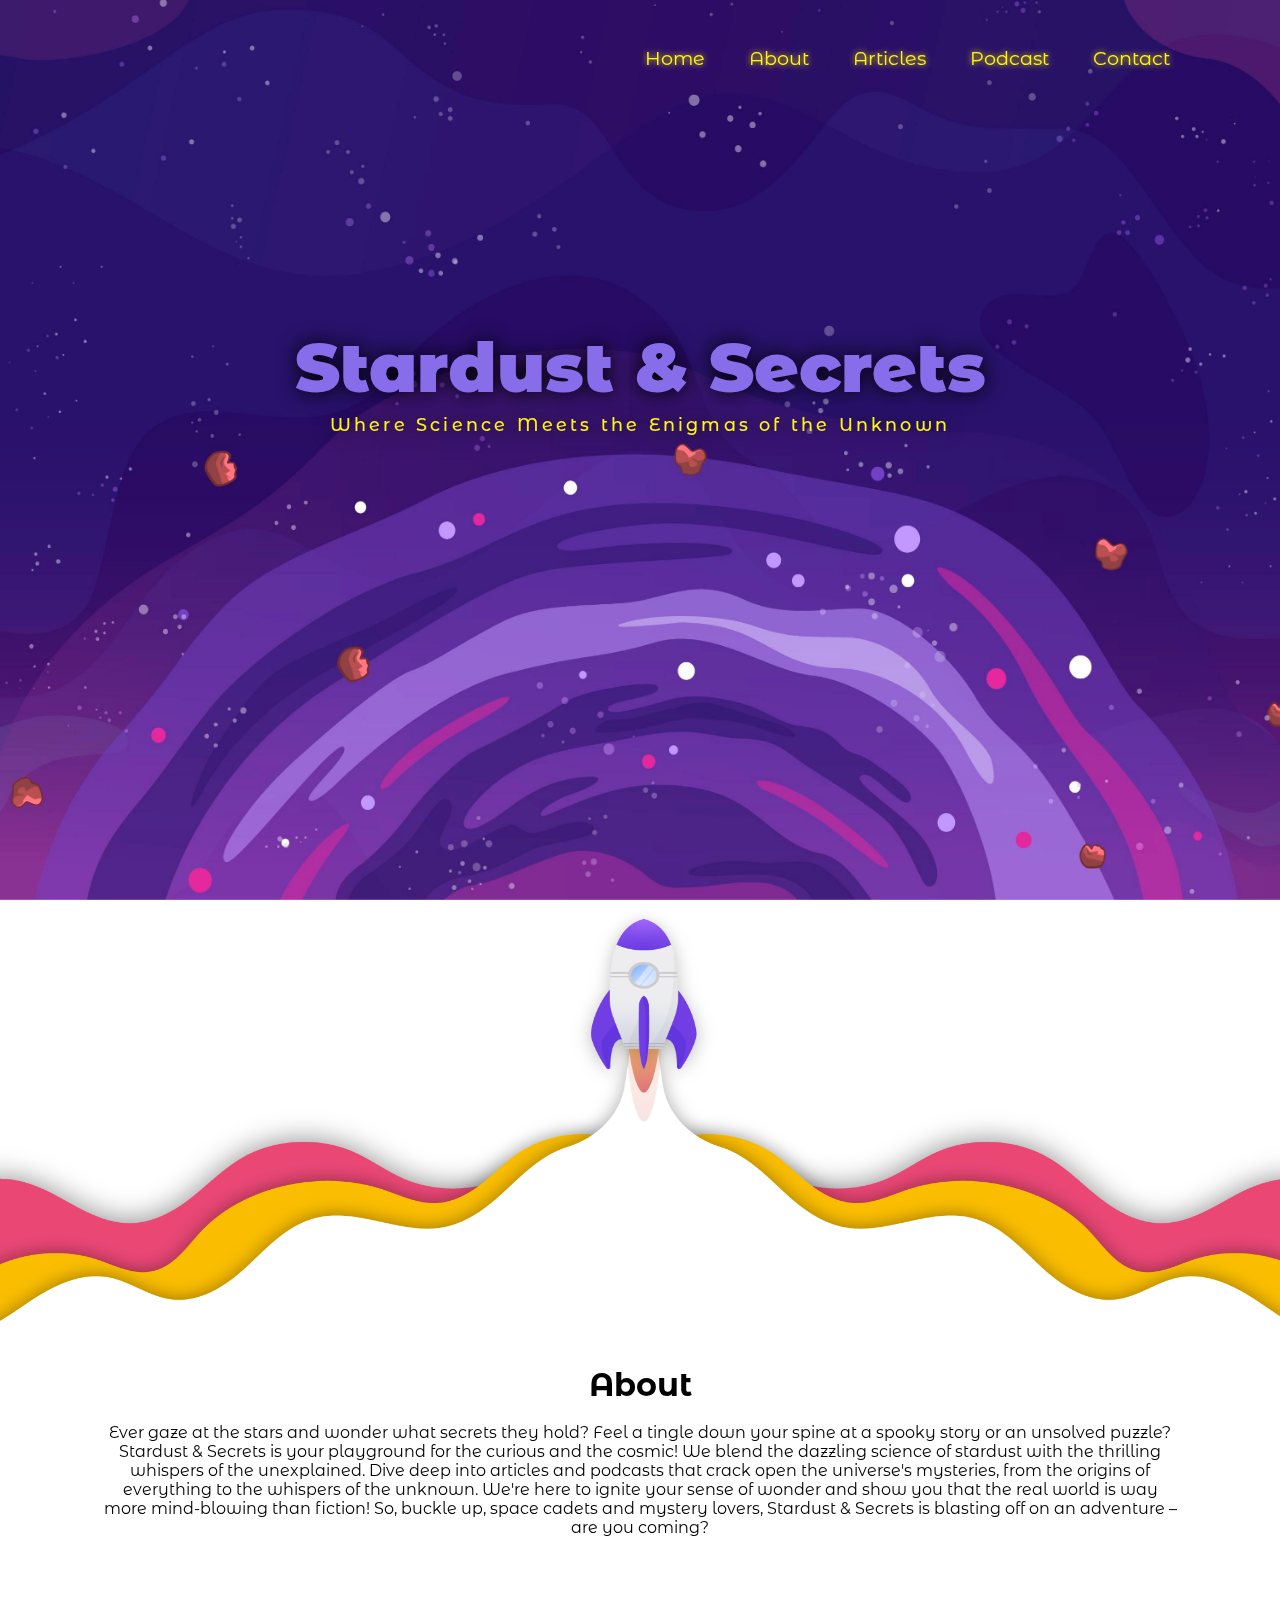
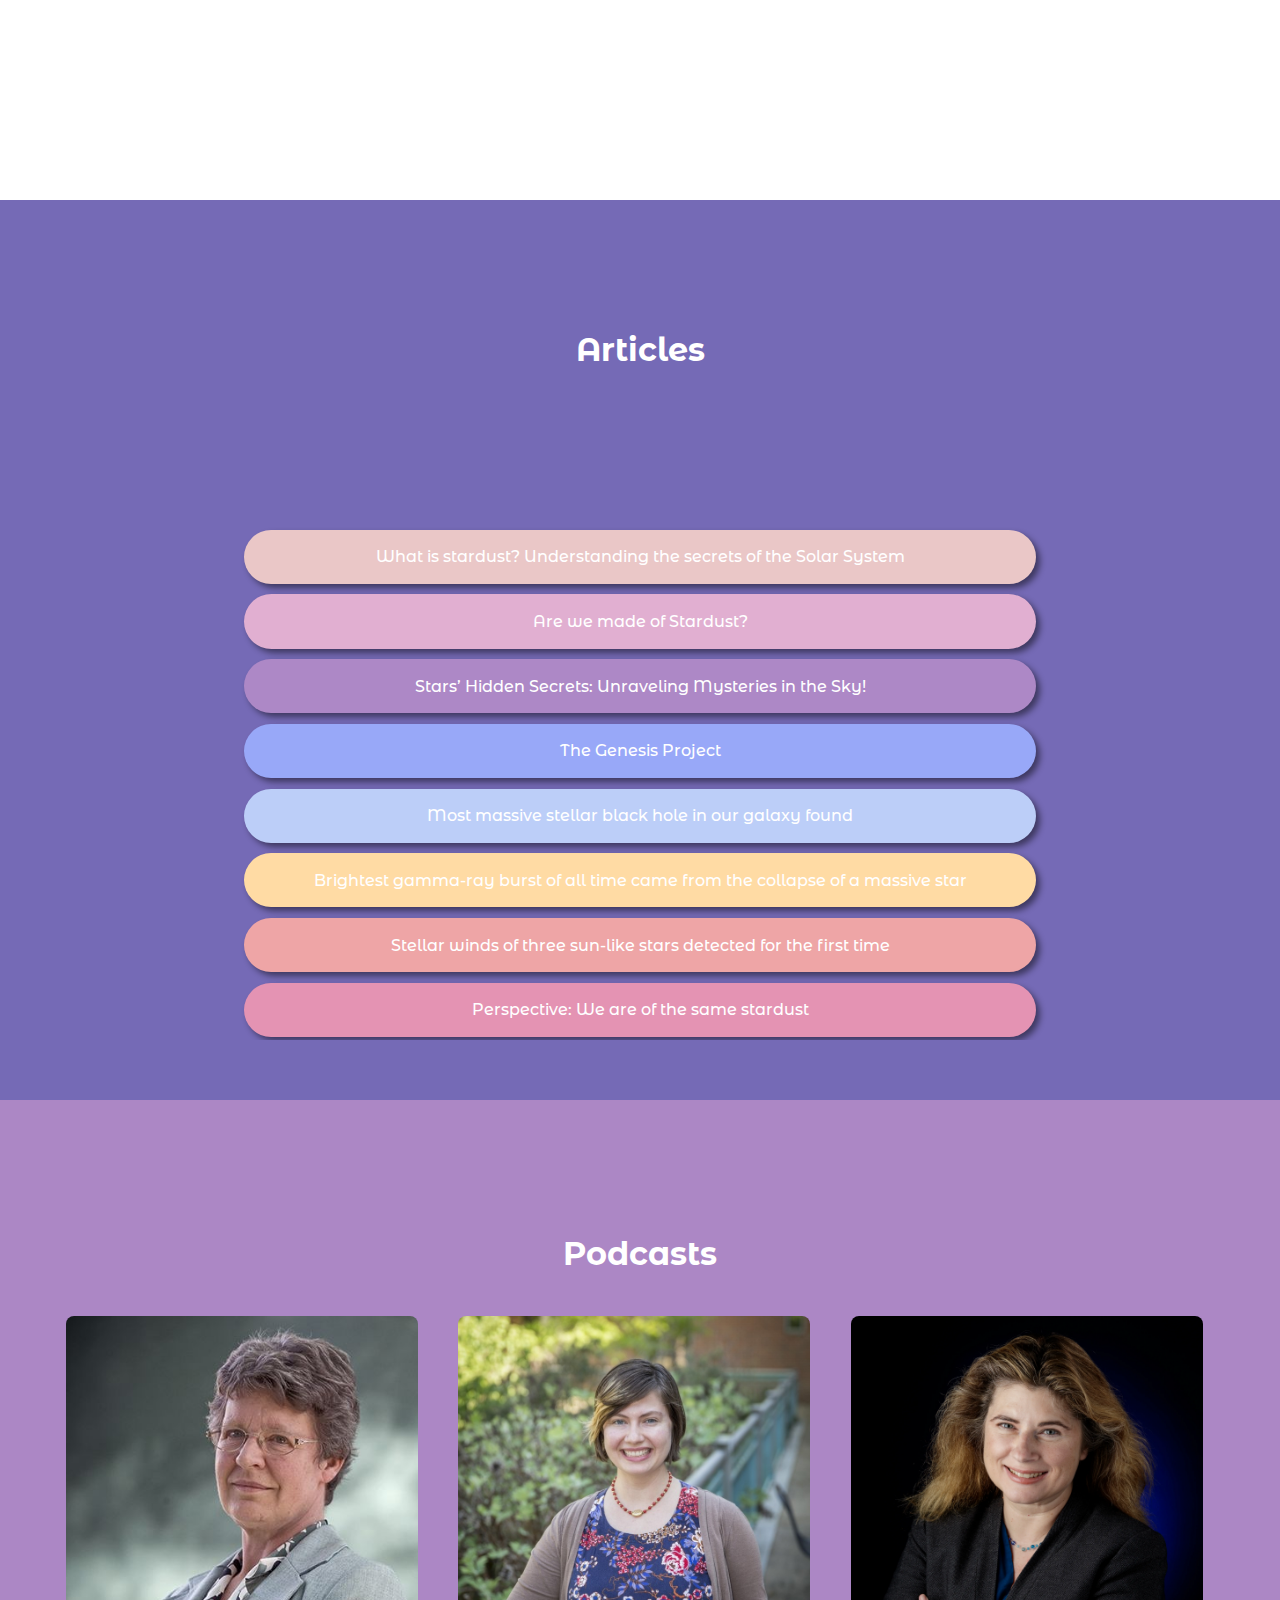
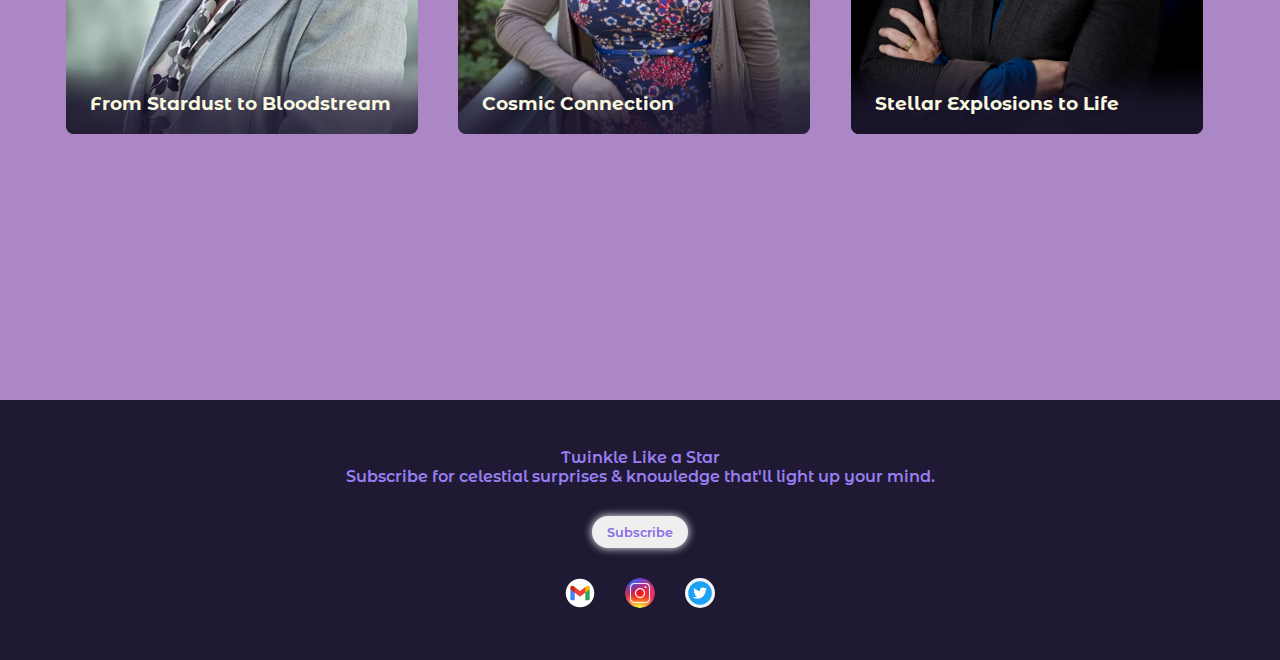
<file: index.html>
<!DOCTYPE html>
<html lang="en">
<head>
    <meta charset="UTF-8">
    <meta name="viewport" content="width=device-width, initial-scale=1.0">
    <title>Stardust and Secrets</title>
    <link rel="stylesheet" href="./Parallax_LP_style.css">
</head>
<body>
    <header>
        <!-- <h2 class="logo">Logo</h2> -->
        <nav class="nav-bar">
            <a href="#" class="current">Home<span></span></a>
            <a href="#About">About<span></span></a>
            <a href="#Articles">Articles<span></span></a>
            <a href="#Podcast">Podcast<span></span></a>
            <a href="./index_2.html">Contact<span></span></a>
        </nav>
    </header>

    <section class="main">
        <div class="parallax_1">
            <img id="img1" src="./weee.jpg" alt="" style="height: 100vh; width: 100%; position: fixed;">
            <h2 id="title">Stardust & Secrets</h2>
            <br><br><br>
            <p id="text">Where Science Meets the Enigmas of the Unknown</p>
        </div>

        <div class="parallax_2" id="About">
            <img id="img2" src="./rocketweeee.png" alt="" style="height: 100vh; width: 100%;">
            <div class="paragraph_about"> 
                <h1 >About</h1>
                <br>
                <p>
                    Ever gaze at the stars and wonder what secrets they hold? Feel a tingle down your spine at a spooky story or an unsolved puzzle? Stardust & Secrets is your playground for the curious and the cosmic! We blend the dazzling science of stardust with the thrilling whispers of the unexplained. Dive deep into articles and podcasts that crack open the universe's mysteries, from the origins of everything to the whispers of the unknown. We're here to ignite your sense of wonder and show you that the real world is way more mind-blowing than fiction! So, buckle up, space cadets and mystery lovers, Stardust & Secrets is blasting off on an adventure – are you coming?</p>
            </div> 
        </div>

        <div class="parallax_3" id="Articles">
            <div class="paragraph_articles">
                <h1 style="margin-top: 12%; margin-bottom: 4%;">Articles</h1>
                <br>
                <div class="card-container">
                    <div class="card" id="c1">
                        <a href="https://www.skyatnightmagazine.com/space-science/what-is-stardust">What is stardust? Understanding the secrets of the Solar System</a>
                    </div>
                    <div class="card" id="c2">
                        <a href="https://www.nhm.ac.uk/discover/are-we-really-made-of-stardust.html#:~:text=The%20other%20way%20to%20study,'">Are we made of Stardust?</a>
                    </div>
                    <div class="card" id="c3">
                        <a href="./index_1.html">Stars’ Hidden Secrets: Unraveling Mysteries in the Sky!</a>
                    </div>
                    <div class="card" id="c4">
                        <a href="https://www.nytimes.com/2004/09/26/magazine/the-genesis-project.html">The Genesis Project</a>
                    </div>
                    <div class="card" id="c5">
                        <a href="https://www.sciencedaily.com/releases/2024/04/240416115955.htm">Most massive stellar black hole in our galaxy found</a>
                    </div>
                    <div class="card" id="c6">
                        <a href="https://www.sciencedaily.com/releases/2024/04/240412113410.htm">Brightest gamma-ray burst of all time came from the collapse of a massive star</a>
                    </div>
                    <div class="card" id="c7">
                        <a href="https://www.sciencedaily.com/releases/2024/04/240412113407.htm">Stellar winds of three sun-like stars detected for the first time</a>
                    </div>
                    <div class="card" id="c8">
                        <a href="https://www.moore.org/article-detail?newsUrlName=perspective-we-are-of-the-same-stardust">Perspective: We are of the same stardust</a>
                    </div>
                    <div class="card" id="c9">
                        <a href="https://www.scientificamerican.com/article/some-of-earths-most-famous-art-started-with-stardust/">Some of Earth’s Most Famous Art Started with Stardust</a>
                    </div>
                    <div class="card" id="c10">
                        <a href="https://onlinelibrary.wiley.com/doi/full/10.1111/maps.12893">The future of Stardust science</a>
                    </div>
                    <div class="card" id="c11">
                        <a href="https://www.nasa.gov/news-release/silicate-stardust-traces-histories-of-dust-in-the-galaxy/">Histories of Dust in the Galaxy</a>
                    </div>
                </div>
            </div>
        </div>

        <div class="parallax_4" id="Podcast">
            <div class="paragraph_podcast">
                <h1>Podcasts</h1>
                <br>
                <div class="scroller">
                <div class="pd-container">
                    <div id="pd1" class="pd">
                        <div class="pd_content tag-list scroller_inner">
                            <h3 class="pd_title">From Stardust to Bloodstream</h3>
                            <br>
                            <p>Ever wondered if the iron in your blood came from outer space? In this podcast, astrophysicist Jocelyn Bell Burnell reveals the mind-blowing truth: we are all walking stardust, made from elements forged in exploding stars!</p>
                            <a href="https://youtu.be/UBCM0oJR8F4?si=ruixo8W3GajKMM95" class="pd_btn">Listen</a>
                        </div>
                    </div>
                    <div id="pd2" class="pd">
                        <div class="pd_content">
                            <h3 class="pd_title">Cosmic Connection</h3>
                            <br>
                            <p>Blast off with Dr. Natalie Hinkel as she reveals a mind-blowing fact. This Talk explores the magic of our cosmic origins, explaining why this connection to the universe is a recipe for awe and feeling utterly awesome.</p>
                            <a href="https://youtu.be/UBCM0oJR8F4?si=ruixo8W3GajKMM95" class="pd_btn">Listen</a>
                        </div>
                    </div>
                    <div id="pd3" class="pd">
                        <div class="pd_content">
                            <h3 class="pd_title">Stellar Explosions to Life</h3>
                            <br>
                            <p>Forget recycling! Our bodies are made of recycled stars! Astrophysicist Michelle Thaller explains how supernovas, the fiery deaths of stars, forged the iron in our blood and the calcium in our bones.</p>
                            <a href="https://youtu.be/YAV96XSdMQo?si=JCRxsi0cmPEyF1TS" class="pd_btn">Listen</a>
                        </div>
                    </div>
                   

                </div>
                </div>

            </div>
        </div>

       

    </section>

    <section>
        <footer class="parallax_5" id="Contact">
           
            <p class="footer_p">Twinkle Like a Star<br>Subscribe for celestial surprises & knowledge that'll light up your mind.</p>
            <button class="Sub_btn">Subscribe</button>
            <div class="f_img">
                <p><a href="#"><img src="./gmail.webp" alt="gmail" id="gmail_img" ></a></p>
                <p><a href="#"><img src="./insta.webp" alt="instagram" id="ig_img" ></a></p>
                <p><a href="#"><img src="./twitter.png" alt="twitter" id="twitter_img" ></a></p>
            </div>
        </footer>
    </section>

    <link rel="preconnect" href="https://fonts.googleapis.com">
    <link rel="preconnect" href="https://fonts.gstatic.com" crossorigin>
    <link href="https://fonts.googleapis.com/css2?family=Caveat&family=Comfortaa:wght@600&family=Inconsolata:wght@500;600&family=Libre+Baskerville&family=Montserrat&family=Montserrat+Alternates:wght@300;400;500;600;700;800&family=Noto+Sans:wght@900&family=Nunito&family=Poppins:wght@100;200;300;600&family=Quicksand:wght@500;600&family=Roboto&display=swap" rel="stylesheet">

    <script src="./Parallax_LP_js.js"></script>

</body>
</html>
</file>
<file: Parallax_LP_style.css>
*{
    margin: 0;
    padding: 0;
    box-sizing: border-box;
    font-family: 'Montserrat Alternates', sans-serif;
  
}

body{
    min-height: 100vh;
    /* max-width: 100vw; */
    height: 100%;
}

html{
    scroll-behavior: smooth;
    height: 100%;

}

header{
    position:fixed;
    /* top: 0;
    left: 0; */
    width: 100%;
    padding: 46px 100px;
    display: flex;
    justify-content:flex-end;
    align-items: center;
    z-index: 100;
    user-select: none;
    transition: 0.6s;
    /* background-color: brown; */
}

header.sticky{
    background: linear-gradient(to top, #ffffff00, #0000000d 10%, #0000005e 75%, #0000005f 65%);

}

.nav-bar a{
    position: relative;
    font-size: 1.2rem;
    color: #FFF80A;
    text-shadow: 0 0 6px #FFF80A; 
    /* letter-spacing: 0.025rem;  */
    font-weight: 400;
    margin-left: 20px;
    padding: 6px 10px;
    text-decoration: none;
    
}

.nav-bar a:hover{
    color: #fff; 
    transition: 0.5s;
    text-shadow: none;

}

.nav-bar a span{
    position: absolute;
    top:0;
    left: 0;
    width: 100%;
    height: 100%;
    background-color: #FF6C22;
    /* background-color: #FF6C22; */
    /* background: white; */
    border-radius: 30px;
    z-index: -1;
    opacity: 0;
    transform: scale(0);
    transition: 0.5s;
}

.nav-bar a:hover span{
    transform: scale(-1);
    opacity: 1;
}

.parallax_1{
    position: relative;
    height: 100vh;
    display: flex;
    flex-direction: column;
    align-items:center;
    justify-content:space-around;
    /* background: url(./weee.jpg); */
    background-repeat: no-repeat;
    background-size:cover;
    background-position: center;
    /* overflow: hidden;   */
    background-attachment:fixed;
    
}

#title{
    /* margin-top: 14rem;   */
    font-size: 4.3rem;
    /* color: #FFFB73;  */
    /* color: #D36B00;   */
    color: #886deb;
    text-shadow: 0px 0 20px #000; 
    /* text-shadow: 0 3px 3px #F76E11;   */
    font-weight: 900;
    z-index: 1; 
    position: fixed;
    margin-bottom: 13%;
}

#text{
   
    color: #FFF80A; 
    text-shadow: 0 0 3px #FFF80A; 
    font-size: 1.1rem;
    font-weight: 500;
    text-shadow: 0 0 20px #000;
    margin-bottom: 4%; 
    letter-spacing: 0.2rem;
    z-index: 1; 
    position: fixed;

}


.parallax_2{
    height:100%;
    width: 100%;
    position: relative;
    display: flex;
    flex-direction: column;
    align-items: center;
    justify-content: center;
    /* background-image: url(./rocketweeee.png);   */
    background-color: transparent;
    background-position: center;
    background-repeat: no-repeat;
    background-size:contain;
    overflow: hidden;
    z-index: 1;

}

.paragraph_about{
   position: absolute;
   height: 100vh;
   text-align: center;
   margin-top: 22%;
   /* padding-bottom: 46px;  */
   /* padding: 0 100px 0 100px; */
   margin-bottom: 20px;
   display: flex;
   flex-direction: column;
   align-items: center;
   justify-content: center;
   padding: 0 100px 60px 100px;
   overflow:hidden;
}

.parallax_3{

    position: relative;
    height: 100vh;
    width: 100%;
    /* background-color: #2D2727; */
    background-color: #756AB6;
    z-index: 1;
    
}



.parallax_4{
    position: relative;
    height: 100vh;
    width: 100%;
    background-color: #AC87C5; 
    z-index: 1;
    overflow: hidden;
    
}


footer{
    position: absolute;
    display: flex;
    flex-direction: column;
    align-items: center;
    justify-content: center;
    row-gap: 30px;
    height: 260px;
    width: 100%;
    background-color: hsl(256, 35%, 15%);
    z-index: 1;  
    overflow: hidden; 
    padding-bottom: 20px 0 20px 0;
}

.footer_p{
    color: #987ff1;
    /* text-shadow: 0 0 10px #fff; */
    text-align: center;
    font-size: 1rem;
    font-weight: 600;
    /* text-shadow: 0 0 20px #000; */
}

.Sub_btn{
    height: 2rem;
    width: 6rem;
    font-size: 0.8rem;
    font-weight: 600;
    color: #886deb;
    border-radius: 30px;
    border: none;
    box-shadow: 0 0 8px #fff;
}

.Sub_btn:hover{
    height: 3rem;
    width: 7rem;
    background-color: #886deb;
    color: white;
    transition: 0.5s;
    box-shadow: 0 0 20px #997ff7;
}

.f_img{
    display: flex;
    flex-direction: row;
    align-items:last center;
    justify-content:center;
    gap: 30px;
    z-index: 1;
   
}

#gmail_img,#ig_img,#twitter_img{
    height: 30px;
    width: 30px;
    border-radius: 50%;
}

::-webkit-scrollbar {
    display: none;
  }
  
/* ::-webkit-scrollbar-button {
    display: none;
} */
  
/* body {
    -ms-overflow-style:none;
} */

/* -----------------------------article_1----------------------------------------- */
.main_article{
    height: 100%;
    width: 100%;
    display: flex;
    flex-direction: column;
    justify-content: center;
    text-align: justify;
    padding: 10%;
    /* padding-bottom: 10%; */
    z-index: 1;
    background-color: #000000c6;
    color: white;
    overflow: auto;
}

.main_article h1{
    margin-top: 108%;
    margin-bottom: 5%;
    text-align: center;
    font-family: "Poppins", sans-serif;
    font-weight: bold;
    text-shadow: 0px 0px 60px white;

    
}

.main_article h3{
    padding-bottom: 1%;
    padding-top: 3%;
    /* text-align: left; */
    /* color: rgba(130, 207, 246, 0.976); */
    color: #D2D180;
    text-shadow: 0px 0px 1px white;
    font-size: 1.6rem;
    font-family: "Poppins", sans-serif;

}

.main_article p{
    font-size: 1.3rem;
    font-family: "Poppins", sans-serif;

}

video{
    height: 100%;
    width: 100%;
    object-fit: cover; 
    position:fixed; 
    min-width:100%;
    top:0;  
    left:0;  
    right:0;  
    bottom:0;
    z-index: -1;
}

.article1_body{
    height: 100%;
    
}

/* ----------------------------------------------------------------- */

.card a{
    text-decoration: none;
    color: white;
    font-weight: 500;
}

.card{
    /* margin: 0.01%; */
    margin: 0.6%;
    border-radius: 30px;
    box-shadow: 4px 4px 6px #00000079;
    padding: 2%;
    width: 90%;
}

.card-container{
    width: 100%;
    display: flex;
    flex-direction: column;
    align-items: center;
    justify-content: center;
    padding: 290px 100px 0px 100px;
    text-align: center;
    overflow: auto;
}

.paragraph_articles{
    /* position: absolute; */
    color: #fff;
    height: 100vh;
    display: flex;
    flex-direction: column;
    align-items: center;
    justify-content: center;
    padding: 0px 100px 60px 100px;
    text-align: center;
}

#c1{
    background-color: #EAC7C7;
}
#c2{
    background-color: #E1AFD1;
}
#c3{
    background-color: #AD88C6;
}
#c4{
    background-color: #98A8F8;

}
#c5{
    background-color: #BCCEF8;

}
#c6{
    background-color: #FFDBA4;
}
#c7{
    background-color: #EEA5A6;

}
#c8{
    background-color: #E493B3;

}
#c9{
    background-color: #9DBC98   ;
}
#c10{
    background-color: #E3CAA5;
}
#c11{
    background-color: #AD8B73;
}


.paragraph_podcast{
    color:#fff;
    height: 100vh; 
    padding: 60px 25px 60px 25px;
    overflow: hidden;
}

.paragraph_podcast h1{
    margin-top: 6%;
    text-align: center;
}

.pd-container{
    padding-top: 2%;
    width: 100vw;
    height: 100%; 
    padding-bottom: 10%;
    display: flex;
    justify-content: space-evenly;
    /* gap: 2rem; */
    overflow:scroll;
    padding-right: 5%;
}

.pd-container p{
    font-size: 0.8rem;
    margin-bottom: 0.8rem;
}


/* .pd{
    height: 100%; 
    width: 100%;
}    */

#pd1{
    background-image: url(./how\ stars\ have\ created\ elements.jpg);
    background-size: cover;
}

.pd{
    padding: 12rem 0 0;
    max-width: 32ch;
    border-radius: 0.5rem;
    overflow: hidden;
    transition: transform 500ms ease;
}
    

.pd:hover{
    transform: scale(1.05);
}

.pd_content{
    height: 100%; 
    --padding: 1.5rem;
    padding: var(--padding);
    color: #F9F9E0;
    background: linear-gradient(
        hsla(256, 35%, 15%, 0),
        hsla(256 35% 15% / 0.7) 16%,
        hsla(256 35% 15% / 0.8) 25%,
        hsl(256 35% 15% / 1)
    );
    transform: translateY(71%);
    transition: transform 500ms ease;
}

.pd:hover .pd_content{
    transform: translateY(0);
    transition-delay: 500ms;
}

.pd_content>*:not(.pd_title){
    opacity: 0;
    transition: opacity 2s linear;
    transition-delay: 900ms;
}

.pd:hover .pd_content>*{
    opacity: 1;
}

.pd_title{
    position: relative;
    width: max-content;
}

.pd_title::after{
    content: "";
    position: absolute;
    height: 3px;
    width: calc(100% + var(--padding));
    background-color: #FFD700;
    bottom: -3px;
    left: calc(var(--padding) * -1);    
    transform: scaleX(0);
    transform-origin: left; 
    transition: transform 500ms ease;
}

.pd:hover .pd_title::after{
    transform: scaleX(1);    
}


.pd_btn{
    cursor: pointer;
    display: inline-block;
    background-color: #FFD700;
    text-decoration: none;
    color:  #201934;
    font-weight: 600;
    padding: 0.5em 1.25em;
    font-size: 0.9rem;
    border-radius: 0.25rem;
}

.pd_btn:hover,
.pd_btn:focus{
    background-color: #FFF80A;
    box-shadow: 0 0 7px #FFF80A;
    transition: 0.6s;
}

#pd2{
    background-image: url(./we\ r\ all\ stardust_new.jpg);
    background-size: cover;
}

#pd3{
    background-image: url(./we\ r\ all\ dead\ stars.webp);
    background-size: cover;
}

.contact-container{
    background-image: url(./stars-in-sky-dark-5120x2880-15485.jpg);
    background-size: cover;
    height: 100vh;
    display: flex;
    align-items: center;
    justify-content: space-evenly;
}

.contact-left{
    display: flex;
    flex-direction: column;
    align-items: start;
    gap: 20px;
}

.contact-left-title{
    font-weight: 600;
    font-size: 40px;
    color: #6cf7b8;
    margin-bottom: 5px;
}

.contact-left-title hr{
    border: none;
    height: 5px;
    width: 120px;
    border-radius: 10px;
    margin-bottom: 20px;
    background-color: #7BC9FF;
}

.contact-inputs{
    width: 400px;
    height: 50px;
    border: none;
    outline: none;
    padding-left: 25px;
    font-weight: 500;
    border-radius: 60px;
    color: #666;
}

.contact-left textarea{
    padding-top: 15px;
    height: 140px;
    border-radius: 20px;
}

.contact-inputs:focus{
    border: 2px solid #8576FF;
}

.contact-inputs::placeholder{
    color: #a9a9a9;
}

.btn{
    display: flex;
    align-items: center;
    padding: 15px 30px;
    font-size: 16px;
    color: white;
    border: none;
    border-radius: 50px;
    background: linear-gradient(to right, #5356FF, #378CE7);
    cursor: pointer;
}

.btn:hover{
    box-shadow:0 0 20px #378CE7;
    transition: 0.6s;

}

@media (max-width:800px){
    .contact-inputs{
        width: 80vw;
    }
    .contact-right{
        display: none;
    }
}
</file>
